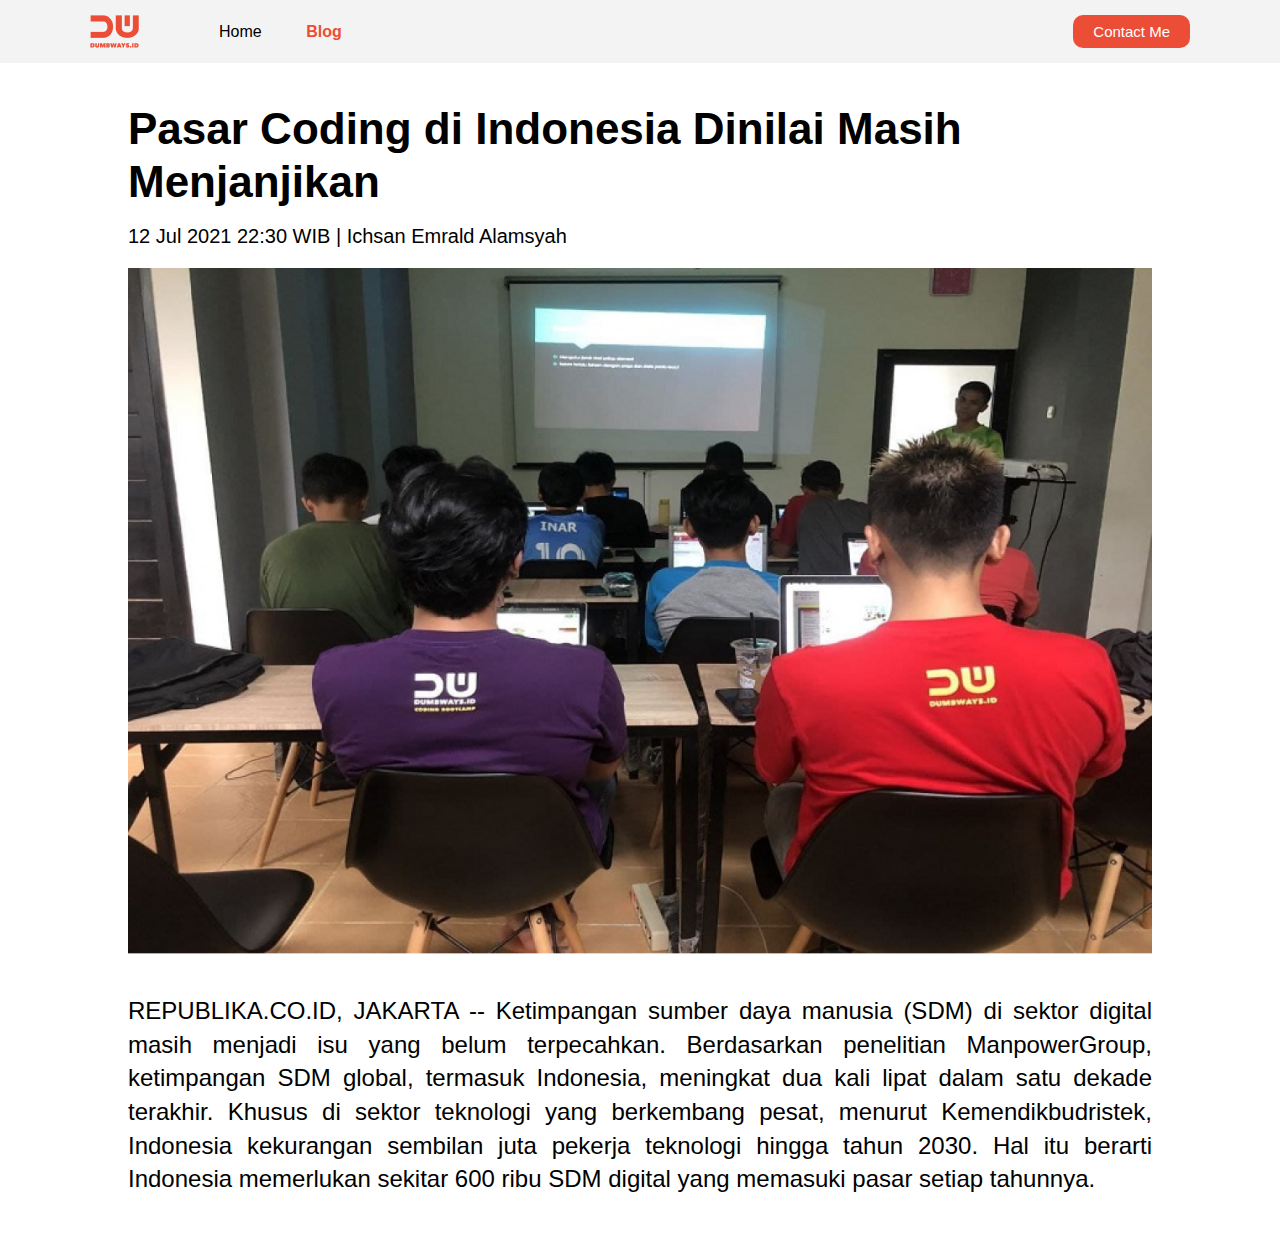
<file: blog-detail.html>
<html>
  <head>
    <title>Creating Blog Page - detail</title>
    <link rel="stylesheet" href="assets/css/blog.css" />
  </head>
  <body>
    <!-- NavBar -->
    <nav>
      <div class="left-side">
        <a href="index.html">
          <img src="assets/images/logo.png" alt="logo" />
        </a>
        <ul>
          <li>
            <a href="index.html">Home</a>
          </li>
          <li>
            <a href="blog.html" class="list-active">Blog</a>
          </li>
        </ul>
      </div>
      <div class="right-side">
        <a href="contact.html"> Contact Me </a>
      </div>
    </nav>

    <!-- Blog -->
    <div class="blog-detail">
      <div class="blog-detail-container">
        <h1>Pasar Coding di Indonesia Dinilai Masih Menjanjikan</h1>
        <div class="author">12 Jul 2021 22:30 WIB | Ichsan Emrald Alamsyah</div>
        <img src="assets/images/blog-img-detail.png" alt="detail" />
        <p>
          REPUBLIKA.CO.ID, JAKARTA -- Ketimpangan sumber daya manusia (SDM) di
          sektor digital masih menjadi isu yang belum terpecahkan. Berdasarkan
          penelitian ManpowerGroup, ketimpangan SDM global, termasuk Indonesia,
          meningkat dua kali lipat dalam satu dekade terakhir. Khusus di sektor
          teknologi yang berkembang pesat, menurut Kemendikbudristek, Indonesia
          kekurangan sembilan juta pekerja teknologi hingga tahun 2030. Hal itu
          berarti Indonesia memerlukan sekitar 600 ribu SDM digital yang
          memasuki pasar setiap tahunnya.
        </p>
      </div>
    </div>
  </body>
</html>
</file>
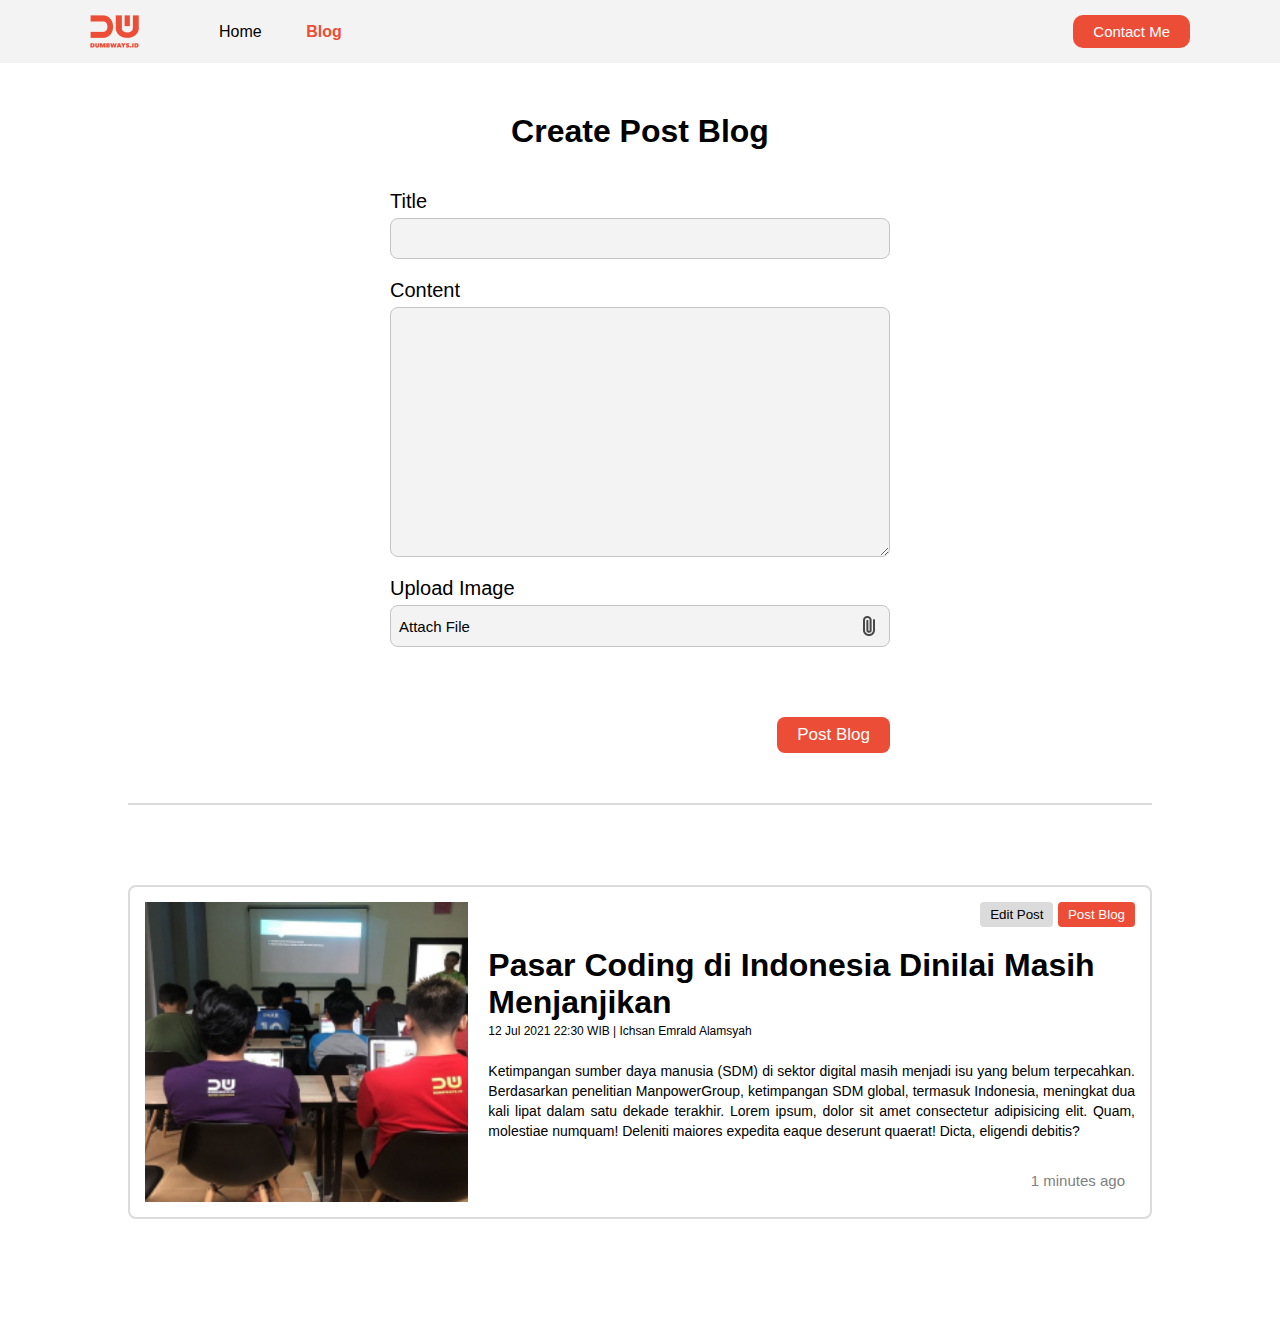
<file: blog.html>
<html>
  <head>
    <title>Creating Blog Page</title>
    <link rel="stylesheet" href="assets/css/blog.css" />
    <link rel="stylesheet" href="https://cdnjs.cloudflare.com/ajax/libs/font-awesome/6.2.0/css/all.min.css" integrity="sha512-xh6O/CkQoPOWDdYTDqeRdPCVd1SpvCA9XXcUnZS2FmJNp1coAFzvtCN9BmamE+4aHK8yyUHUSCcJHgXloTyT2A==" crossorigin="anonymous" referrerpolicy="no-referrer" />
  </head>
  <body>
    <!-- NavBar -->
    <nav>
      <div class="left-side">
        <a href="index.html">
          <img src="assets/images/logo.png" alt="logo" />
        </a>
        <ul>
          <li>
            <a href="index.html">Home</a>
          </li>
          <li>
            <a href="blog.html" class="list-active">Blog</a>
          </li>
        </ul>
      </div>
      <div class="right-side">
        <a href="contact.html"> Contact Me </a>
      </div>
    </nav>

    <!-- Blog -->
    <!-- Form -->
    <div class="blog">
      <div class="blog-form">
        <div class="form-container">
          <form onsubmit="getData(event)">
            <h1>Create Post Blog</h1>
            <div>
              <label for="input-blog-title">Title</label>
              <input id="input-blog-title" />
            </div>
            <div>
              <label for="input-blog-content">Content</label>
              <textarea id="input-blog-content"></textarea>
            </div>
            <!-- 
            <div>
              <label for="">Start Date</label>
              <input type="date" id="start-date">
              <label for="">End Date</label>
              <input type="date" id="end-date">
            </div>

            <div>
              <label for="">Facebook</label>
              <input type="checkbox" value="facebook" id="input-fb">

              <label for="">Instagram</label>
              <input type="checkbox" value="instagram" id="input-ig">

              <label for="">Tiktok</label>
              <input type="checkbox" value="tiktok" id="input-tok">
            </div> -->

            <div>
              <label>Upload Image</label>
              <div class="input-blog-image-group">
                <label for="input-blog-image">
                  <p>Attach File</p>
                  <img src="assets/images/file.png" alt="file" />
                </label>
                <input type="file" id="input-blog-image" hidden />
              </div>
            </div>
            <div class="button-group">
              <button>Post Blog</button>
            </div>
          </form>

          <div id="example">

          </div>
        </div>
      </div>

      <hr class="line" />
      <div id="contents" class="blog-list">
        <!-- dynamic content would be here -->
        <div class="blog-list-item">
          <div class="blog-image">
            <img src="assets/images/blog-img.png" alt="" />
          </div>
          <div class="blog-content">
            <div class="btn-group">
              <button class="btn-edit">Edit Post</button>
              <button class="btn-post">Post Blog</button>
            </div>
            <h1>
              <a href="blog-detail.html" target="_blank"
                >Pasar Coding di Indonesia Dinilai Masih Menjanjikan</a
              >
            </h1>
            <div class="detail-blog-content">
              12 Jul 2021 22:30 WIB | Ichsan Emrald Alamsyah
            </div>
            <p>
              Ketimpangan sumber daya manusia (SDM) di sektor digital masih
              menjadi isu yang belum terpecahkan. Berdasarkan penelitian
              ManpowerGroup, ketimpangan SDM global, termasuk Indonesia,
              meningkat dua kali lipat dalam satu dekade terakhir. Lorem ipsum,
              dolor sit amet consectetur adipisicing elit. Quam, molestiae
              numquam! Deleniti maiores expedita eaque deserunt quaerat! Dicta,
              eligendi debitis?
            </p>

            <div style="float:right; margin: 10px">
              <p style="font-size: 15px; color:grey">1 minutes ago</p>
            </div>

          </div>
        </div>
      </div>
    </div>

    <script src="assets/js/blog.js"></script>
  </body>
</html>
</file>
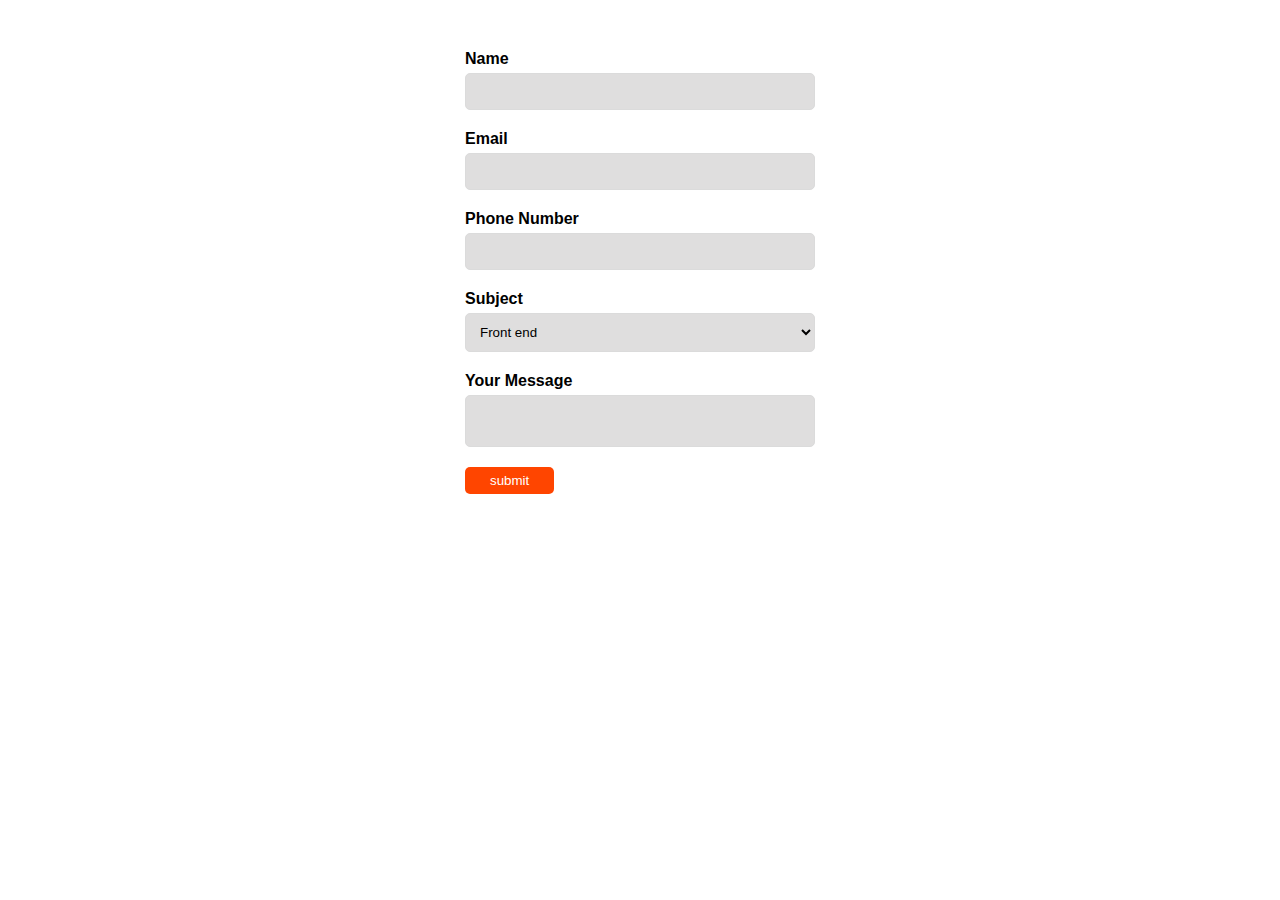
<file: contact-form.html>
<html>
    <head>
        <title>contact-form</title>
        <link rel="stylesheet" href="assets/css/contact-form.css" />
    </head>

    <body>
        <!-- ini adalah form input -->
        <form>
            <div>
                <label for="name">Name</label>
                <input type="text" id="name"/>
            </div>
            <div>
                <label for="email">Email</label>
                <input type="email" id="email"/>
            </div>
            <div>
                <label for="telp" >Phone Number</label>
                <input type="text" id="telp"/>
            </div>
            <div>
                <label for="subject">Subject</label>
                <select id="subject">
                    <option>Front end</option>
                    <option>Back end</option>
                    <option>Fullstack</option>
                </select>
            </div>
            <div>
                <label for="message">Your Message</label>
                <textarea id="message"></textarea>
            </div>
            <div>
                <button type="button" onclick="getData()">submit</button>
            </div>
        </form>
    </body>
    <script src="assets/js/contact-form.js"></script>
</html>
</file>
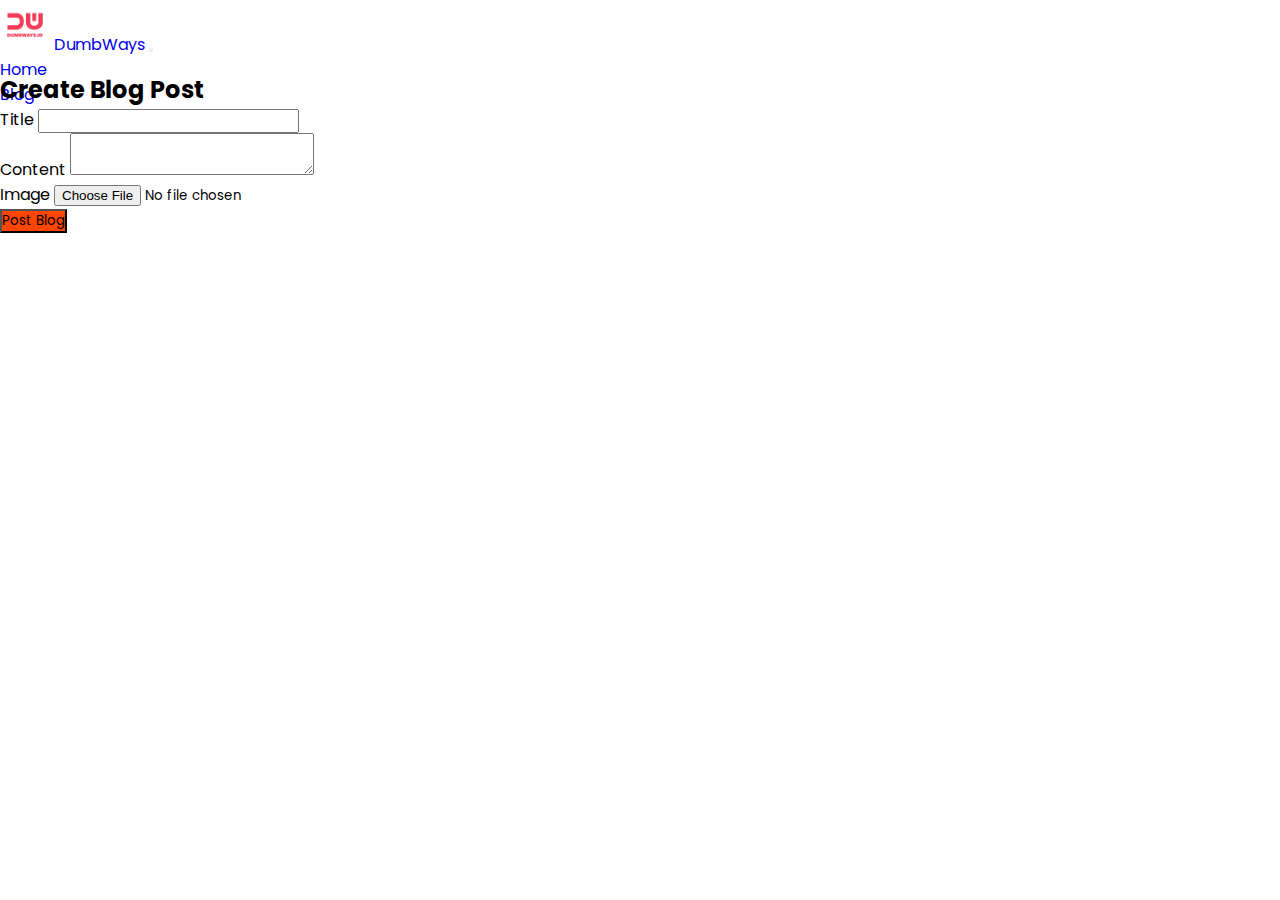
<file: form-blog.html>
<!DOCTYPE html>
<html>
    <head>
        <title>Blog Post</title>
        <link rel="stylesheet" href="./style.css">
        <link href="https://cdn.jsdelivr.net/npm/bootstrap@5.3.0-alpha1/dist/css/bootstrap.min.css" rel="stylesheet" integrity="sha384-GLhlTQ8iRABdZLl6O3oVMWSktQOp6b7In1Zl3/Jr59b6EGGoI1aFkw7cmDA6j6gD" crossorigin="anonymous">
    </head>
    <body>
        <nav class="navbar navbar-light navbar-expand-lg bg-light">
            <a href="#" class="navbar-brand">
                <img src="./assets/img/download.png" width="50px" class="d-inline-block align-middle">
                DumbWays
            </a>
            <button class="navbar-toggler" type="button" data-bs-toggle="collapse" data-bs-target="#navbarNav" aria-controls="navbarNav" aria-expanded="false" aria-label="Toggle Navigation">
                <span class="navbar-toggler-icon"></span>
            </button>
            <div class="collapse navbar-collapse" id="navbarNav">
                <ul class="navbar-nav">
                    <li class="nav-item">
                        <a href="#" class="nav-link">Home</a>
                    </li>
                    <li class="nav-item active">
                        <a href="#" class="nav-link">Blog</a>
                    </li>
                </ul>
            </div>
        </nav>
        <div class="container-fluid d-flex justify-content-center align-items-center">
            <div class="container-form">
                <h2 class="mb-3 text-center">Create Blog Post</h2>
                <form action="">
                    <div class="mb-3">
                        <label for="inputTitle" class="form-label">Title</label>
                        <input type="text" id="inputTitle" class="form-control" />
                    </div>
                    <div class="mb-3">
                        <label for="inputContent" class="form-label">Content</label>
                        <textarea id="inputContent" class="form-control"></textarea>
                    </div>
                    <div class="mb-3">
                        <label for="inputImage" class="form-label">Image</label>
                        <input type="file" id="inputImage" class="form-control" />
                    </div>
                    <div>
                        <button type="button" class="btn bg-orange text-white">Post Blog</button>
                    </div>
                </form>
            </div>
        </div>
        <script src="https://cdn.jsdelivr.net/npm/bootstrap@5.3.0-alpha1/dist/js/bootstrap.bundle.min.js" integrity="sha384-w76AqPfDkMBDXo30jS1Sgez6pr3x5MlQ1ZAGC+nuZB+EYdgRZgiwxhTBTkF7CXvN" crossorigin="anonymous"></script>
    </body>
</html>
</file>
<file: assets/css/blog.css>
* {
    margin: 0;
    padding: 0;
    box-sizing: border-box;
    font-family: Arial, Helvetica, sans-serif;
  }
  
  /* Navbar */
  nav {
    display: flex;
    background: #f4f3f3;
    height: 7vh;
  }
  
  nav div {
    display: flex;
    align-items: center;
    flex: 50%;
  }
  
  nav div.left-side {
    padding-left: 90px;
  }
  
  nav div.right-side {
    padding-right: 90px;
    display: flex;
    justify-content: flex-end;
  }
  
  nav ul {
    list-style-type: none;
    margin-left: 40px;
  }
  
  nav ul li {
    display: inline;
    margin-left: 40px;
  }
  
  nav ul li a {
    color: #000000;
    text-decoration: none;
  }
  
  nav ul li a.list-active {
    color: #ec4d37;
    font-weight: 700;
  }
  
  nav .right-side a {
    font-size: 15px;
    padding: 8px 20px;
    background-color: #ec4d37;
    border: none;
    border-radius: 10px;
    color: #fff;
    text-decoration: none;
  }
  
  /* Blog Form */
  .blog-form {
    padding: 50px 0;
    display: flex;
    justify-content: center;
  }
  
  .blog-form .form-container {
    width: 500px;
  }
  
  .blog-form .form-container h1 {
    text-align: center;
    margin-bottom: 40px;
  }
  
  .blog-form form label {
    font-size: 20px;
    font-weight: 400;
  }
  
  .blog-form form input,
  textarea,
  select {
    width: 100%;
    font-size: 20px;
    font-weight: 400;
    padding: 8px;
    margin-top: 5px;
    margin-bottom: 20px;
    background: #f4f3f3;
    border: 1px solid #c4c4c4;
    border-radius: 8px;
  }
  
  .blog-form form textarea {
    height: 250px;
  }
  
  .blog-form form .input-blog-image-group {
    width: 100%;
    font-size: 20px;
    font-weight: 400;
    padding: 8px;
    margin-top: 5px;
    margin-bottom: 20px;
    background: #f4f3f3;
    border: 1px solid #c4c4c4;
    border-radius: 8px;
    cursor: pointer;
  }
  
  .blog-form form .input-blog-image-group label p {
    font-size: 15px;
  }
  
  .blog-form form .input-blog-image-group label {
    cursor: pointer;
    display: flex;
    align-items: center;
    justify-content: space-between;
  }
  
  .blog-form form .button-group {
    text-align: right;
  }
  
  .blog-form form button {
    margin-top: 50px;
    padding: 8px 20px;
    font-size: 17px;
    background: #ec4d37;
    border-radius: 8px;
    border: none;
    color: #fff;
    cursor: pointer;
  }
  
  .blog hr {
    border: 1px solid #dbdbdb;
    width: 80%;
    margin-right: auto;
    margin-left: auto;
  }
  
  /* Blog list */
  .blog .blog-list {
    margin-top: 80px;
    margin-bottom: 80px;
    display: flex;
    align-items: center;
    flex-direction: column;
  }
  
  .blog .blog-list .blog-list-item {
    width: 80%;
    padding: 15px;
    margin-bottom: 20px;
    border: 2px solid #dbdbdb;
    border-radius: 8px;
    display: flex;
  }
  
  .blog .blog-list .blog-list-item .blog-image {
    flex: 1;
  }
  
  .blog .blog-list .blog-list-item .blog-image img {
    width: 100%;
    height: 300px;
    object-fit: cover;
  }
  
  .blog .blog-list .blog-list-item .blog-content {
    padding-left: 20px;
    flex: 2;
  }
  
  .blog .blog-list .btn-group {
    text-align: right;
    margin-bottom: 20px;
  }
  
  .blog .blog-list .btn-group .btn-edit {
    padding: 5px 10px;
    border: 0;
    border-radius: 4px;
    background: #dbdbdb;
  }
  
  .blog .blog-list .btn-group .btn-post {
    padding: 5px 10px;
    border: 0;
    border-radius: 4px;
    background: #ec4d37;
    color: #fff;
  }
  
  .blog .blog-list h1 a {
    text-decoration: none;
    color: #000000;
  }
  
  .blog .blog-list .detail-blog-content {
    font-weight: 300;
    font-size: 12px;
    line-height: 20px;
  }
  
  .blog .blog-list .blog-list-item p {
    margin-top: 20px;
    font-weight: normal;
    font-size: 14px;
    line-height: 20px;
    text-align: justify;
  }
  
  /* Blog Detail */
  .blog-detail {
    display: flex;
    justify-content: center;
  }
  
  .blog-detail-container {
    width: 80%;
    margin: 40px 0;
  }
  
  .blog-detail-container img {
    width: 100%;
  }
  
  .blog-detail-container h1 {
    font-style: normal;
    font-weight: 800;
    font-size: 44px;
    line-height: 120%;
    margin-bottom: 15px;
  }
  
  .blog-detail-container .author {
    font-weight: 100;
    font-size: 20px;
    line-height: 120%;
    margin-bottom: 20px;
  }
  
  .blog-detail-container p {
    margin-top: 40px;
    font-style: normal;
    font-weight: normal;
    font-size: 24px;
    line-height: 140%;
    text-align: justify;
  }
</file>
<file: assets/css/contact-form.css>
* {
    margin: 0;
    font-family: 'Poppins', sans-serif;
}

form {
    width: 350px;
    margin: 50px auto;
}

div {
    margin-top: 20px;
}

input, select, textarea {
    width: 100%;
    padding: 10px;
    background-color: #dfdede;
    border: 1px solid #dbdbdb;
    border-radius: 5px;
    margin-top: 5px;
}

label {
    font-weight: bold;
}

textarea {
    resize: none
}

button {
    background-color: orangered;
    border: none;
    color: white;
    padding: 6px 25px;
    cursor: pointer;
    border-radius: 5px;
}
</file>
<file: style.css>
@import url('https://fonts.googleapis.com/css2?family=Poppins:wght@500&display=swap');

* {
    margin: 0;
    padding: 0;
    list-style: none;
    text-decoration: none;
    font-family: 'Poppins', sans-serif;
}

nav {
    height: 8vh;
}

.container-fluid {
    height: 92vh;
}

.container-form {
    width: 600px;
}

.bg-orange {
    margin-left: auto;
    background-color: orangered !important;
}

.bg-orange:hover {
    background-color: #f57141 !important;
}

/* .navbar {
    color: black !important;
    font-size: 20px;
    width: 100;
    height: 7vh;
    background-color: #eee;
    padding: 0 2rem; 
    display: flex;
    align-items: center;
    justify-content: between;
}

.nav-left {
    flex: 1;
    text-align: center;
    display: flex;
    align-items: center;
    gap: 1rem;
}

.navbar .nav-left .nav-img {
    width: 3vw;
    height: auto;
}

.navbar .nav-right {
    flex: 1;
}

.navbar .nav-right ul {
    display: flex;
    gap: 1rem;
    justify-content: end;
}

.form {
    width: 100;
    height: 93vh;
    display: flex;
    justify-content: center;
    align-items: center;
}

.form .form-card {
    width: 60%;
    height: 60%;
}

.form .form-card .form-title {
    font-size: 40px;
    text-align: center;
}

.form .form-card form {
    margin-top: 5rem;
    display: flex;
    flex-direction: column;
}

.form .form-card .form-input {
    display: flex;
    flex-direction: column;
    gap: 10px;
    margin-bottom: 15px;
}

.form .form-card .form-input input {
    background-color: rgb(230, 230, 230);
    width: 100%;
    height: 30px;
    padding: 5px;
    border: 2px solid rgb(169, 160, 160);
    border-radius: 5px;
}

.form .form-card .form-input textarea {
    background-color: rgb(230, 230, 230);
    width: 100%;
    height: 90px;
    padding: 5px;
    border: 2px solid rgb(169, 160, 160);
    border-radius: 5px;
}

.form .form-card .form-input input[type='file'] {
    text-indent: -999em;
    outline: none;
} 

.form .form-card .form-button {
    margin-left: auto;
}

.form .form-card .form-button button {
    background-color: coral;
    color: white;
    padding: 7px;
    font-size: 22px;
    border: 0;
    border-radius: 5px;
} */
</file>
